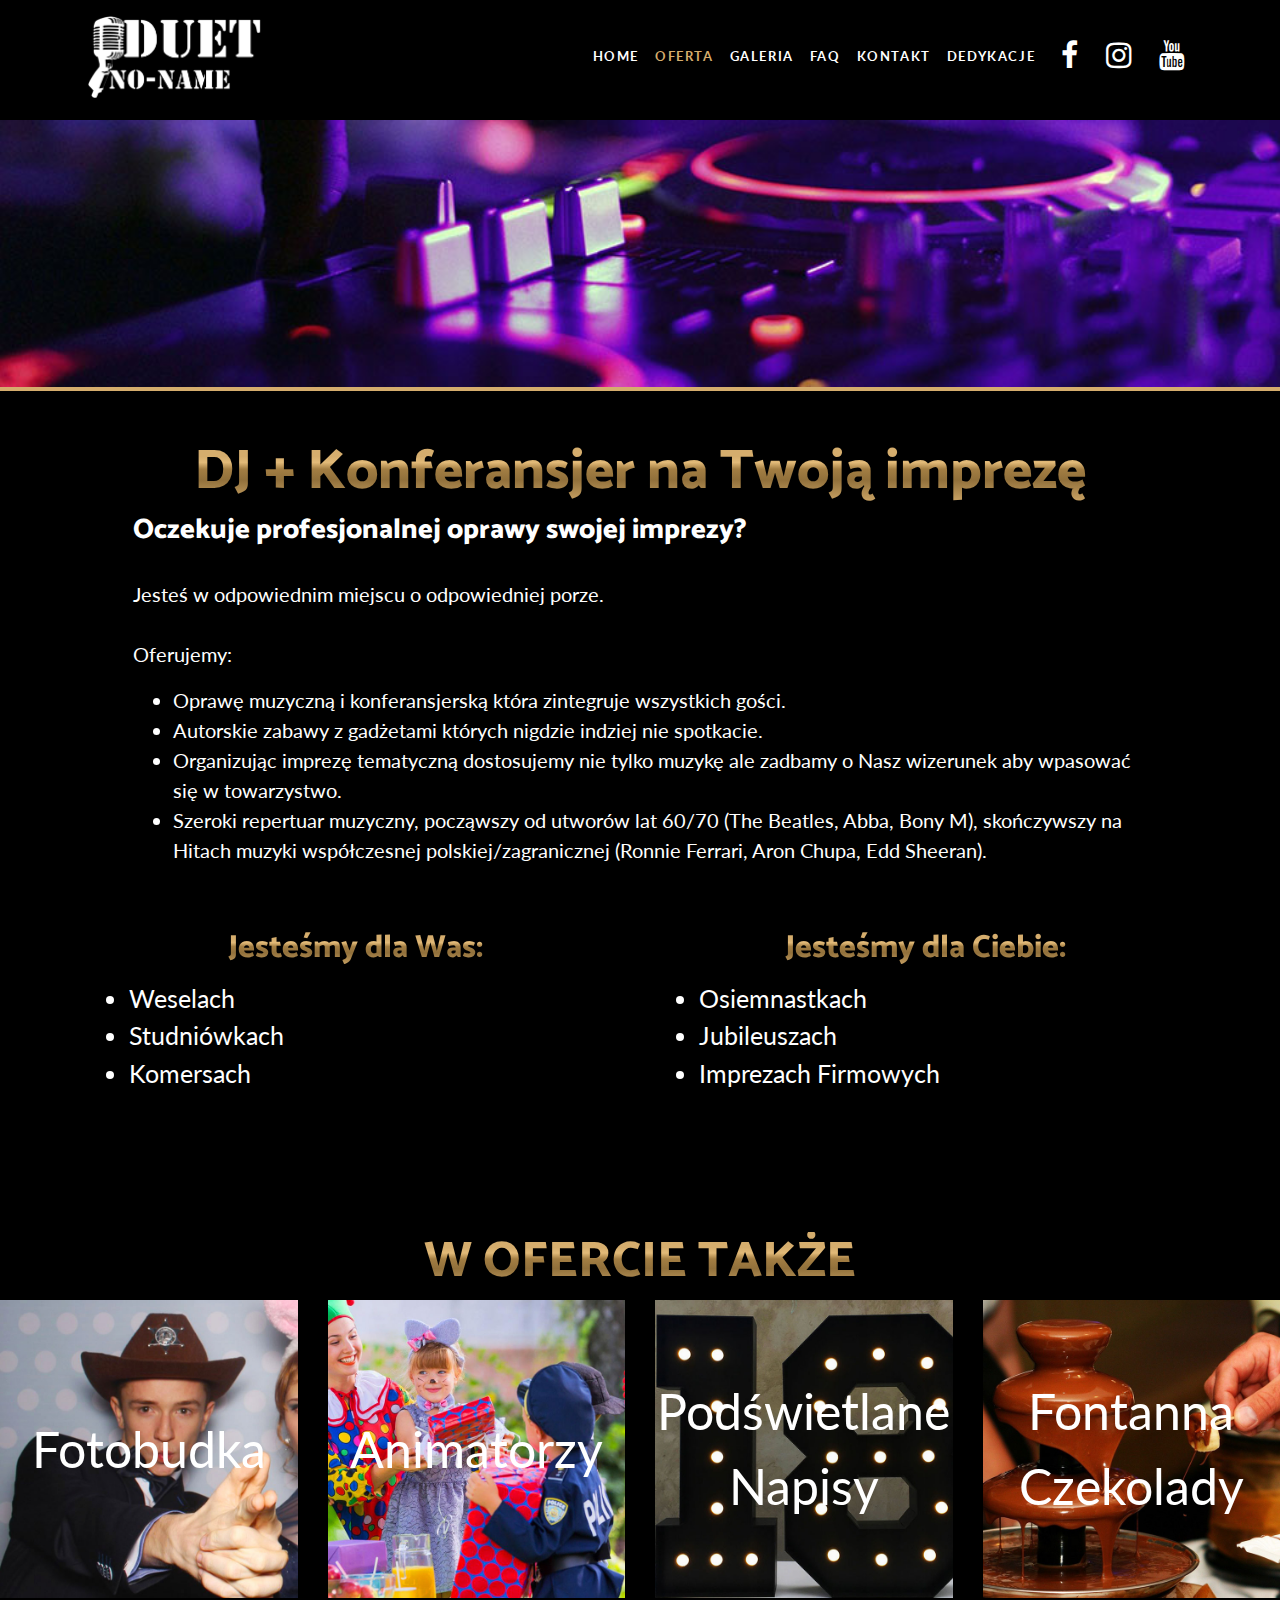
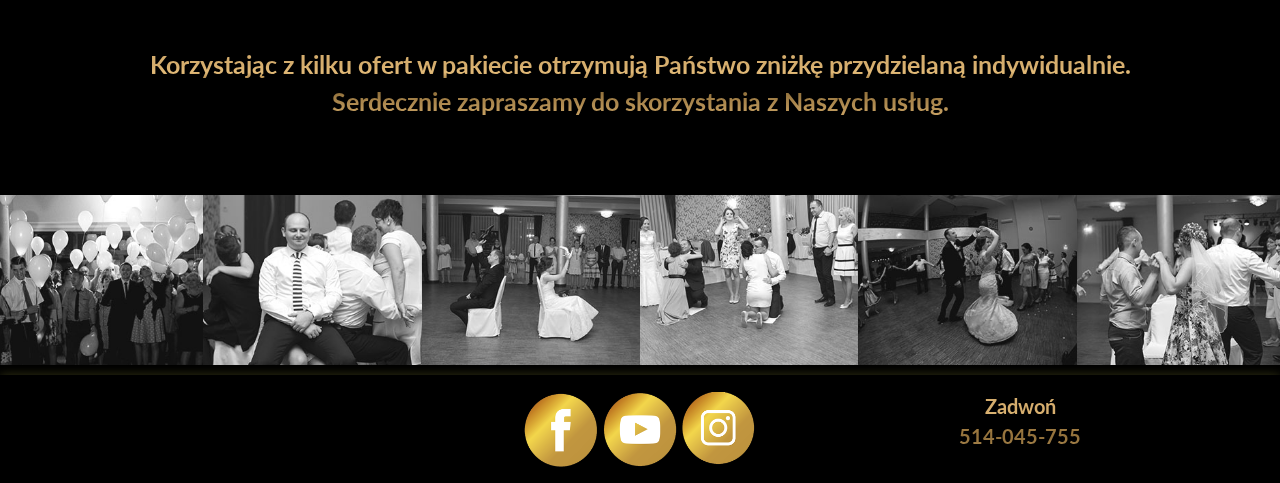
<file: oferta.html>
<!DOCTYPE html>
<html lang="en">

<head>

    <meta charset="utf-8">
    <meta name="viewport" content="width=device-width, initial-scale=1, shrink-to-fit=no">
    <meta name="description" content="">
    <meta name="author" content="">

    <title>Duet No-Name</title>
    <link rel="shortcut icon" href="img/icon/icon.png" type="image/x-icon">

    <!-- Bootstrap core CSS -->
    <link href="vendor/bootstrap/css/bootstrap.min.css" rel="stylesheet">

    <!-- Custom fonts for this template -->
    <link href="https://fonts.googleapis.com/css?family=Catamaran:100,200,300,400,500,600,700,800,900" rel="stylesheet">
    <link href="https://fonts.googleapis.com/css?family=Lato:100,100i,300,300i,400,400i,700,700i,900,900i" rel="stylesheet">
	<link href="https://stackpath.bootstrapcdn.com/font-awesome/4.7.0/css/font-awesome.min.css" rel="stylesheet" integrity="sha384-wvfXpqpZZVQGK6TAh5PVlGOfQNHSoD2xbE+QkPxCAFlNEevoEH3Sl0sibVcOQVnN" crossorigin="anonymous">
    <!-- Custom styles for this template -->
    <link href="css/css.css" rel="stylesheet">

</head>

<body class="bg-black tx-white">

    <!-- Navigation -->
    <nav class="navbar navbar-expand-lg navbar-dark navbar-custom changecolor-navbar fixed-top">
        <div class="container">
            <a class="navbar-brand" href="index.html"><img src="img/Logo/LogoPNG.png" alt="Logo No-Name" high="180" , width="180"> </a>
            <button class="navbar-toggler" type="button" data-toggle="collapse" data-target="#navbarResponsive" aria-controls="navbarResponsive" aria-expanded="false" aria-label="Toggle navigation">
                <span class="navbar-toggler-icon"></span>
            </button>
            <div class="collapse navbar-collapse" id="navbarResponsive">
                <ul class="navbar-nav ml-auto">
                    <li class="nav-item" >
                        <a class="nav-link nav-text" href="index.html">Home</a>
                    </li>
                    <li class="nav-item"  id="current">
                        <a class="nav-link nav-text " href="oferta.html">Oferta</a>
                    </li>
                    <li class="nav-item" >
                        <a class="nav-link nav-text " href="galeria.html">Galeria</a>
                    </li>
                    <li class="nav-item">
                        <a class="nav-link nav-text" href="faq.html">FAQ</a>
                    </li>
                    <li class="nav-item">
                        <a class="nav-link nav-text" href="kontakt.html">Kontakt</a>
                    </li>
                    <li class="nav-item">
                        <a class="nav-link nav-text" href="dedykacje.php">Dedykacje</a>
                    </li>
					       <li class="nav-item"><a class="nav-link px-2" href="https://www.facebook.com/Duet.NoName/" target="_blank"><span class="fa fa-facebook"></span></a></li>
							<li class="nav-item"><a class="nav-link px-2" href="https://www.instagram.com/duetnoname/" target="_blank"><span class="fa fa-instagram"></span></a></li>
							<li class="nav-item"><a class="nav-link px-2" href="#"><span class="fa fa-youtube"></span></a></li>
                </ul>
            </div>
        </div>
    </nav>

    <!-- Page Title -->
    <section>
        
            <container>
					<div class="naglowek">
						<img src="img/test1.jpg" class="" alt="DJ Slask">
					</div>
				<hr class="hr-style">
            </container>
    </section>

    <!--Description -->
    <section>
        <div class="offert">
            <div class="container">
                <div class="row align-items-center">
                    <div class="col-lg-12">
                        <div class="p-5">
                            <h2 class="display-4 text-center gold_text">DJ + Konferansjer na Twoją  imprezę</h2>
                            <h3>Oczekuje profesjonalnej oprawy swojej imprezy? </h3>
                            <br>
                            <p class="font-size20">Jesteś w odpowiednim miejscu o odpowiedniej porze.
                                <br>
                                <br> Oferujemy:

                            </p>
                            <ul class="font-size20">
                                <li>Oprawę muzyczną i konferansjerską która zintegruje wszystkich gości.</li>
                                <li>Autorskie zabawy z gadżetami których nigdzie indziej nie spotkacie. </li>
                                <li>Organizując imprezę tematyczną dostosujemy nie tylko muzykę ale zadbamy o Nasz wizerunek aby wpasować się w towarzystwo.</li>
                                <li>Szeroki repertuar muzyczny, począwszy od utworów lat 60/70 (The Beatles, Abba, Bony M), skończywszy na Hitach muzyki współczesnej polskiej/zagranicznej (Ronnie Ferrari, Aron Chupa, Edd Sheeran).</li>
                            </ul>
                        </div>
                    </div>
                </div>
            </div>
        </div>
    </section>

    <section>
        <div class="container">
            <div class="row align-items-center">
                <div class="col-lg-6 ">
                    <h2 class="text-center gold_text">Jesteśmy dla Was: </h2>
                    <div class="p-1 font-size25">
                        <ul>
                            <li>Weselach</li>
                            <li>Studniówkach</li>
                            <li>Komersach</li>
                        </ul>
                    </div>
                </div>
                <div class="col-lg-6">
                    <h2 class="text-center gold_text">Jesteśmy dla Ciebie: </h2>
                    <div class="p-1 font-size25">
                        <ul>
                            <li>Osiemnastkach</li>
                            <li>Jubileuszach</li>
                            <li>Imprezach Firmowych</li>
                        </ul>
                    </div>
                </div>
            </div>
        </div>
    </section>

    <!-- Cooperation Gallery -->
    <section class="gallery-cooperation">
        <h2 class="text-center gold_text font-size50	 ">W OFERCIE TAKŻE </h2>
        <div class="row align-items-center ">

            <div class="col-lg-3 col-sm-6 col-xs-12 padding-1">
                <img src="img/offert-foto/fotobudka.jpg" class="img-fluid image-roz" alt="fotobudka zawiercie">
                <div class="centered ">Fotobudka</div>
            </div>

            <div class="col-lg-3 col-sm-6 col-xs-12 padding-1">
                <img src="img/offert-foto/animatorzy.jpg" class="img-fluid image-roz" alt="animatorka zawiercie">
                <div class="centered">Animatorzy</div>
            </div>

            <div class=" col-lg-3 col-sm-6 col-xs-12 padding-1">
                <img src="img/offert-foto/napis-love.jpg" class="img-fluid image-roz" alt="napis love zawiercie">
                <div class="centered">Podświetlane Napisy</div>
            </div>

            <div class="col-lg-3 col-sm-6 col-xs-12 padding-1">
                <img src="img/offert-foto/fontanna-czekolady.jpg" class="img-fluid image-roz" alt="fontanna czekolady zawiercie">
                <div class="centered">Fontanna Czekolady</div>
            </div>
        </div>
    </section>

    <section>
        <div class="offert">
            <div class="container">
                <div class="row align-items-center">
                    <div class="col-lg-12">
                        <div class="p-2 text-center discount">
                            <p class="gold_text font-size25"><b>Korzystając z kilku ofert w pakiecie otrzymują Państwo zniżkę przydzielaną indywidualnie. <br>
			Serdecznie zapraszamy do skorzystania z Naszych usług.</b>
                            </p>
                        </div>
                    </div>
                </div>
            </div>
        </div>
    </section>
	
	  <div class="row bottom-gallery">
            <div class="col-6 col-sm-4 col-xl-2 padding-0">
                <img src="img/bottom-foto/wesele1.jpg" class="img-fluid image-roz" alt="fotobudka zawiercie">
            </div>
            <div class="col-6 col-sm-4 col-xl-2 padding-0">
                         <img src="img/bottom-foto/wesele2.jpg" class="img-fluid image-roz" alt="fotobudka zawiercie">
            </div>
           <div class="col-6 col-sm-4 col-xl-2 padding-0">
                         <img src="img/bottom-foto/wesele3.jpg" class="img-fluid image-roz" alt="fotobudka zawiercie">
            </div>
           <div class="col-6 col-sm-4 col-xl-2 padding-0">
                       <img src="img/bottom-foto/wesele4.jpg" class="img-fluid image-roz" alt="fotobudka zawiercie">
            </div>
			<div class="col-6 col-sm-4 col-xl-2 padding-0">
                      <img src="img/bottom-foto/wesele5.jpg" class="img-fluid image-roz" alt="fotobudka zawiercie">
            </div>
			 <div class="col-6 col-sm-4 col-xl-2 padding-0">
                          <img src="img/bottom-foto/wesele6.jpg" class="img-fluid image-roz" alt="fotobudka zawiercie">
            </div>
        </div>


		  <div class="container">
        <div class="row">
            <div class="modal fade" id="myModal" tabindex="-1" role="dialog" aria-labelledby="addContact" aria-hidden="true">
                <div class="modal-dialog">
                    <div class="modal-content">
                        <div class="modal-header">
                            <h4 class="modal-title gold_text" id="addContact">Odwiedź Nasz Fanpage</h4>
                        </div>
                        <div class="modal-body">
                       <iframe src="https://www.facebook.com/plugins/page.php?href=https%3A%2F%2Fwww.facebook.com%2Fduet.noname%2F&tabs&width=340&height=180&small_header=false&adapt_container_width=false&hide_cover=false&show_facepile=true&appId" width="380" height="180" style="border:none;overflow:hidden" scrolling="no" frameborder="0" allowTransparency="true" allow="encrypted-media"></iframe>
                        </div>
                        <div class="modal-footer">
						     <h5 class="gold_text" id="addContact">Zapraszamy do kontaktu</h5>
                            <a href="kontakt.html" class="btn contact-button" value="Wyślij">Kontakt</a>
                        </div>
                    </div>
                </div>
            </div>
        </div>
    </div>
	
   <!-- Footer -->
    <footer class="py-3 bg-black bg-black-shadow ">
        <section>
            <div class="container">
                <div class="row align-items-center">
                    <div class="col-xl-4">

                    </div>
                    <div class="col-xl-4 footer-social text-center">

                        <a href="https://www.facebook.com/Duet.NoName/" target="_blank"><img class="footer-social rotate" src="img/icon/facebook.png" hight="75" width="75"></a>
                        <a href="#" target="_blank"><img class="footer-social rotate" src="img/icon/youtube.png" hight="75" width="75"></a>
                        <a href="https://www.instagram.com/duetnoname/" target="_blank"><img class="footer-social rotate" src="img/icon/instagram.png" hight="75" width="75"></a>
                    </div>
                    <div class="col-xl-4 gold_text">

                        <b><p class="text-center font-size20"> Zadwoń<br> 514-045-755</p></b>

                    </div>
                </div>
        </section>
    </footer>

  <script src="js/facebook-sdk.js"></script>
  <script
  src="https://code.jquery.com/jquery-3.4.1.min.js"
  integrity="sha256-CSXorXvZcTkaix6Yvo6HppcZGetbYMGWSFlBw8HfCJo="
  crossorigin="anonymous"></script>
	
    <script src="vendor/jquery/jquery.min.js"></script>
    <script src="vendor/bootstrap/js/bootstrap.bundle.min.js"></script>
	<script src="js/modal.js"></script>

</body>

</html>
</file>
<file: css/css.css>
body {
  font-family: 'Lato';
}

h1,
h2,
h3,
h4,
h5,
h6 {
  font-family: 'Catamaran';
  font-weight: 800 !important;
}


/*  FONT-SIZE.CS*/

.font-size20
{
	font-size:20px;
}
.font-size25
{
	font-size:25px;
}
.font-size50
{
	font-size:50px;
}


.hr-style-left
{
	border: 2px solid rgba(213,173,109,1);
	width:75%;
	float:left;
}
.hr-style-right
{
	border: 2px solid rgba(213,173,109,1);
	width:75%;
	float:right;
}
.hr-style
{
	border: 2px solid rgba(213,173,109,1);
	width:100%;
	margin:0;
}

.italic 
{ 
font-style: italic; 
}

.bg-black {
  background-color: #000 !important;
}

.bg-black-shadow
{
	box-shadow: 0 0 10px 0 rgba(255,255,100,0.2);
	margin-top:10px;	
	padding-bottom:50px;
}
.tx-white
{
	color:white;
}

.padding-0{
    padding-right:0;
    padding-left:0;
}

.navbar-custom2 {

  background-color: rgba(0, 0, 0, 1);
}

.navbar-custom {

  background-color: rgba(0, 0, 0, 0.5);
}

.navbar-custom .navbar-nav .nav-item .nav-link {
  text-transform: uppercase;
  font-size: 0.8rem;
  font-weight: 700;
  letter-spacing: 0.1rem;
  color:white;
}

.changecolor-navbar:hover
{
background-color: rgba(0, 0, 0, 1);
}

																																												/* INDEX CSS*/
.advantages
{
	margin-top:20px;
	background-color: #070707;
	padding-top:30px;
	padding-bottom:30px;
	high:200px;
	text-align:center;
}

.other
{
	margin-top:20px;
	margin-bottom:80px;
	background-color: #070707;
	padding-top:30px;
	padding-bottom:30px;
	high:200px;
	text-align:center;
}


.about-us
{
	font-size:18px;
}

.user-reference
{
	text-align:center;
	box-shadow: 0 0 10px 0 rgba(255,255,255,1);
	padding-bottom:50px;
}
.user-reference p
{
	padding: 50px 10px 10px 10px;
}

.user-reference p::before
{
	content: '\201d'; /* Cudzysłów*/
	display: block;
	position: absolute;
	font-size: 100px;
	color: white;
	font-family:sans serif;
	left: 44%;
	top: -20px;
}

.reference img
{
	widht: 60px;
	height:60px;
	border-radius: 50%;
	position: relative;
	margin: -30px 0 20px 40%;
}
.reference h1
{
	text-align:center;
	margin-bottom:20px;
}

.opinion
{
	padding-left:20px;
	padding-right:20px;
}
.ramka
{
	border-right: 3px solid gold;
	padding-right:7px;
	
}
.title
{
	font-size:30px;
	color:black;
	text-align:center;
}
.title_socialmedia
{
	font-size:30px;
	color:white;
	text-align:center;
}
.signature
{
	text-align:right;
}
.instagram h3
{
	text-align:center;
}

.bottom-gallery
{
	margin-top:50px;
}
.bottom-gallery img:hover
{
    filter: none;
      -webkit-filter: grayscale(0);
      -webkit-transform: scale(1.01);
    }
}

/*PRELOADER*/

#preloader {
	background: black;
	width: 100%;
	height: 100%;
	position: fixed;
	z-index: 1000;
	justify-content: center;
	align-items: center;
}


#preloader2 {
	display: flex;
	justify-content: center;
	align-items: center;
}

.preloader-logo
{
	margin-top:15%;
	display: flex;
	justify-content: center;
	align-items: center;
}
.vinyl {

	margin: 30px 10px;	
	animation: show-hide 1s ease infinite;
}

.vinyl:nth-child(2) {
	animation-delay: 200ms;
}
.vinyl:nth-child(3) {
	animation-delay: 400ms;
}
.vinyl:nth-child(4) {
	animation-delay: 600ms;
}
.vinyl:nth-child(5) {
	animation-delay: 800ms;
}

@keyframes show-hide {
	0% {
		transform: scale(0);
	}
	
	50% {
		transform: scale(1);
		opacity: 1;
	}
	
	100% {
		opacity: 0;
	}
}

#preloader.preloader-hiding {
	opacity: 0;
}

#preloader.preloader-hidden {
	display: none;
}

																																							/* ROTATE PICTURE or TEXT*/
.rotate{
-webkit-transition-duration: 0.8s;
-moz-transition-duration: 0.8s;
-o-transition-duration: 0.8s;
transition-duration: 0.8s;

-webkit-transition-property: -webkit-transform;
-moz-transition-property: -moz-transform;
-o-transition-property: -o-transform;
transition-property: transform;

overflow:hidden;

}

.rotate:hover
{
-webkit-transform:rotate(360deg);
-moz-transform:rotate(360deg);
-o-transform:rotate(360deg);
}
																																									/* OFFERT.CSS*/

.text-center
{
	text-align:center;
}

.discount
{
	font-size:25px;
}

.gallery-cooperation
{
	padding-top:20px;
	padding-bottom:20px;
	margin-top:100px;
	margin-bottom:20px;
	background-color:rgb(0,0,0,0.1);
	font-size:50px;
	color:black;
}
.image-roz:hover
{
    opacity: 0.5;
}

.centered {
  position: absolute;
  top: 50%;
  left: 50%;
  transform: translate(-50%, -50%);
  color:white;
  font-size:50px;
  text-align:center;
}


/*       =============================================== FAQ.CS*/

.accordion {
 background: -webkit-linear-gradient(transparent, transparent),
             -webkit-linear-gradient(top, rgba(213,173,109,1) 0%, rgba(145,112,59,1) 30%, rgba(213,173,109,1) 100%);
  color: white;
  cursor: pointer;
  padding: 18px;
  width: 100%;
  border: none;
  text-align: left;
  outline: none;
  font-size: 18px;
  transition: 0.4s;
  margin-bottom:3px;
}

.active, .accordion:hover {
  background-color: #ccc;
}

.accordion:after {
  content: '\002B';
  color: white;
  font-weight: bold;
  float: right;
  margin-left: 10px;
}

.active:after {
  content: "\2212";
}

.panel {
  padding: 0 18px;
  background-color: black;
  max-height: 0;
  overflow: hidden;
  transition: max-height 0.2s ease-out;
  margin-bottom:3px;
  font-size:17px;
}

.faq-gallery
{
	margin-top:30px;
	margin-bottom:30px
}

.faq-gallery img
{
    padding: 10px; 
}
.myclass {
  width: auto;
  height: auto;
  max-width: 100%;
  max-height: 100%;
}

.faq-margin
{
	margin-top:50px;
}


/*       =============================================== GALLERY.CS*/

.gallery img:hover
{
	transform: scale(1.1);
}
.gallery-margin
{
	margin-bottom:20px
}
/*       =============================================== CONTACT.CS*/

.contact
{
	margin-bottom:80px;
	margin-top:80px;
}
.type-party
{
    display:none;
}

.contat-information p
{
	display:inline;
	
}

.contact-button
{
  background-color: hsl(52, 92%, 28%) !important;
  background-repeat: repeat-x;
  filter: progid:DXImageTransform.Microsoft.gradient(startColorstr="#cdb308", endColorstr="#897705");
  background-image: -khtml-gradient(linear, left top, left bottom, from(#cdb308), to(#897705));
  background-image: -moz-linear-gradient(top, #cdb308, #897705);
  background-image: -ms-linear-gradient(top, #cdb308, #897705);
  background-image: -webkit-gradient(linear, left top, left bottom, color-stop(0%, #cdb308), color-stop(100%, #897705));
  background-image: -webkit-linear-gradient(top, #cdb308, #897705);
  background-image: -o-linear-gradient(top, #cdb308, #897705);
  background-image: linear-gradient(#cdb308, #897705);
  border-color: #897705 #897705 hsl(52, 92%, 24.5%);
  color: #fff !important;
  text-shadow: 0 -1px 0 rgba(0, 0, 0, 0.23);
  -webkit-font-smoothing: antialiased;
}

/*DEDYKACJE.php*/

.dedication
{
	margin-top:80px;
}

table {
  border-collapse: collapse;
  width: 100%;
	collapse-color:red;
	border: 3px solid white;
}

th, td {
  text-align: left;
  padding: 8px;
  color:white;
  border: 1px solid gray;
}

tr:hover
{
	background-color: #36454f;
}

th {
 background: -webkit-linear-gradient(transparent, transparent),
             -webkit-linear-gradient(top, rgba(213,173,109,1) 0%, rgba(213,173,109,1) 26%, rgba(226,186,120,1) 35%, rgba(163,126,67,1) 45%, rgba(145,112,59,1) 61%, rgba(213,173,109,1) 100%);
	background: -o-linear-gradient(transparent, transparent);
  color: white;
}


.dj_dedication
{
	text-align:center;
	color:white;
}
.change_password
{
	margin-left:30px;
	margin-bottom:50px;
}
.remove_record
{
	margin-top:50px;
	text-align:center;
}

.remove_button {
	box-shadow: 3px 4px 0px 0px #8a2a21;
	background:linear-gradient(to bottom, #c62d1f 5%, #f24437 100%);
	background-color:#c62d1f;
	border-radius:18px;
	border:1px solid #d02718;
	display:inline-block;
	cursor:pointer;
	color:#ffffff;
	font-family:Arial;
	font-size:17px;
	padding:7px 25px;
	text-decoration:none;
	text-shadow:0px 1px 0px #810e05;
}
.remove_button:hover {
	background:linear-gradient(to bottom, #f24437 5%, #c62d1f 100%);
	background-color:#f24437;
	border:1px solid #d02718;
}
.remove_button:active {
	position:relative;
	top:1px;
}


.password_text
{
	color:white;
	margin-left:20px;
}

.password_button {
	box-shadow: 3px 4px 0px 0px #3dc21b;
	background:linear-gradient(to bottom, #44c767 5%, #5cbf2a 100%);
	background-color:#44c767;
	border-radius:18px;
	border:1px solid #18ab29;
	display:inline-block;
	cursor:pointer;
	color:#ffffff;
	font-family:Arial;
	font-size:17px;
	padding:7px 25px;
	text-decoration:none;
	text-shadow:0px 1px 0px #2f6627;
}
.password_button:hover {
	background:linear-gradient(to bottom, #5cbf2a 5%, #44c767 100%);
	background-color:#5cbf2a;
}
.password_button:active {
	position:relative;
	top:1px;
}

     
.gold_text{

  color:	#D5AD6D; /*if no support for background-clip*/
	background: -webkit-linear-gradient(transparent, transparent),
             -webkit-linear-gradient(top, rgba(213,173,109,1) 0%, rgba(213,173,109,1) 26%, rgba(226,186,120,1) 35%, rgba(163,126,67,1) 45%, rgba(145,112,59,1) 61%, rgba(213,173,109,1) 100%);
	background: -o-linear-gradient(transparent, transparent);
	-webkit-background-clip: text;
  -webkit-text-fill-color: transparent;
}

.modal-body
{
	text-align:center;
}

.modal-content
{
	background-color:black;
}
.modal-title 
{
	margin-left:100px;
	font-size:30px;
}
.modal-fade
{
	background-color:white;
}

.naglowek
{
	margin-top:120px;
}
.naglowek img
{
	height:50%;
	width:100%;
}

#current a
{ 
	color:#D5AD6D;	
}	

nav li .nav-text:hover {

  border-bottom: 3px solid #D5AD6D;
  padding: 6px 0; 
}

nav .nav-text
{
	margin-top:7px;
	
}

nav .fa
{
	font-size:30px;
	margin-left:10px;
	
}
nav .fa:hover
{
	 transform: scale(1.5);
	 color:#D5AD6D;
}

.icon-box
{
	border: 1px solid #D5AD6D;
	height:80px;
	width:80px;
	margin: 20px auto;
	transform: rotate(45deg);
}

.icon-box .fa
{
	font-size:30px;
	margin: 25px auto;
	color: #D5AD6D;
	transform: rotate(-45deg);
}
.counter-box p
{
	font-size: 20px;
	display:inline;
	
}
.counter-box .counter
{
	font-size: 60px;
}
.counter-box .percent
{
	font-size: 60px;
}
</file>
